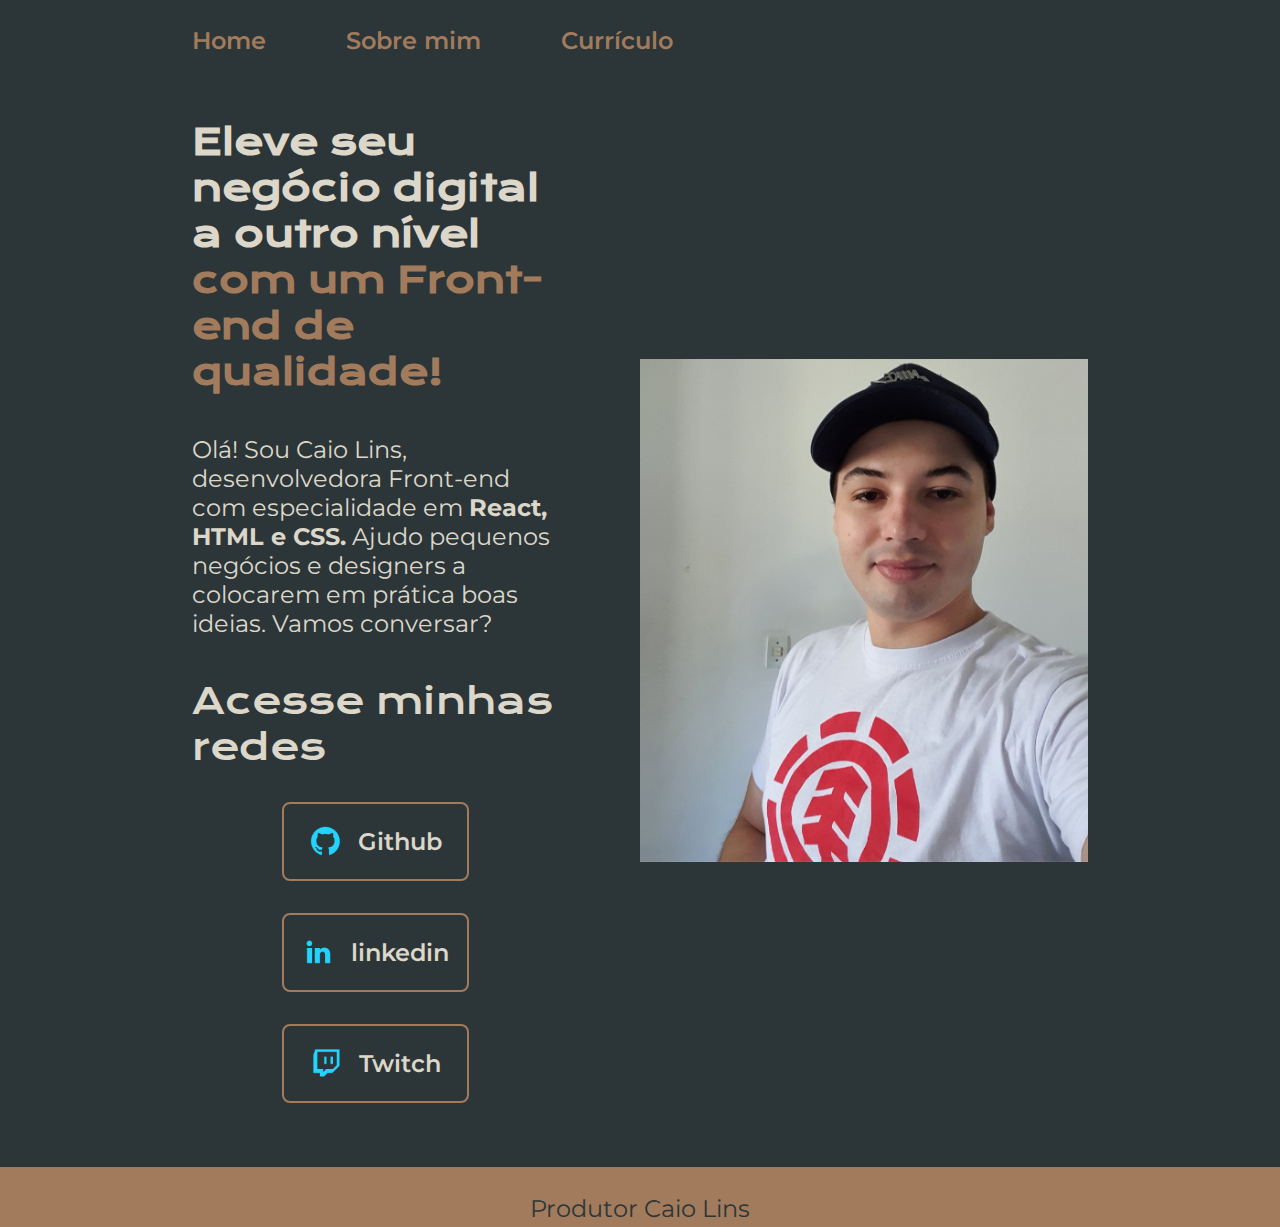
<file: index.html>
<!DOCTYPE html>
<html lang="pt-br">

<head>
    <meta charset="UTF-8">
    <meta http-equiv="X-UA-Compatible" content="IE=edge">
    <meta name="viewport" content="width=device-width, initial-scale=1.0">
    <title>Portifolio</title>
    <link rel="stylesheet" href="./style/style.css">
    
</head>

<body>
    
    <header class="cabecalho">
        <nav class="cabecalho_manu">
            <a class="cabecalho_manu_link" href="index.html">Home</a>
            <a class="cabecalho_manu_link" href="sobre-mim.html">Sobre mim</a>
            <a class="cabecalho_manu_link" href="curriculo.html">Currículo</a>
        </nav>
     
    </header>

    <main class="apresentacao">
        <section class="apresentacao__conteudo">
            <h1 class="apresentacao__conteudo__titulo">Eleve seu negócio digital a outro nível <strong 
            class="titulo-destaque">com um Front-end de qualidade!
            </strong></h1>
            <p class="apresentacao__conteudo__texto">Olá! Sou Caio Lins, desenvolvedora
            Front-end com especialidade em <strong class="distaque"> React, HTML e
            CSS.</strong> Ajudo pequenos negócios e designers a
            colocarem em prática boas ideias. Vamos
            conversar?</p>
            <div class="apresentacao__links">
                <h2 class="apresentacao__links__subtitulo">Acesse minhas redes</h2>
                <a class="apresentacao__links__navegacao" href="https://github.com/">
                    <img src="./assets/github.png">
                    Github
                </a>
                <a class="apresentacao__links__navegacao" href="https://www.linkedin.com/feed/">
                    <img src="./assets/linkedin.png">
                    linkedin
                </a>
                <a class="apresentacao__links__navegacao" href="https://www.twitch.tv/">
                    <img src="./assets/twitch.png">
                    Twitch
                </a>
            </div>
        </section>
        <img  class="apresentacao_imagem" src="./assets/imagem.png" alt="Foto da Joana Santos programando">
    </main>

    <footer class="rodape">
        <p >Produtor Caio Lins</p>
    </footer>
    

</body>


</html>
</file>
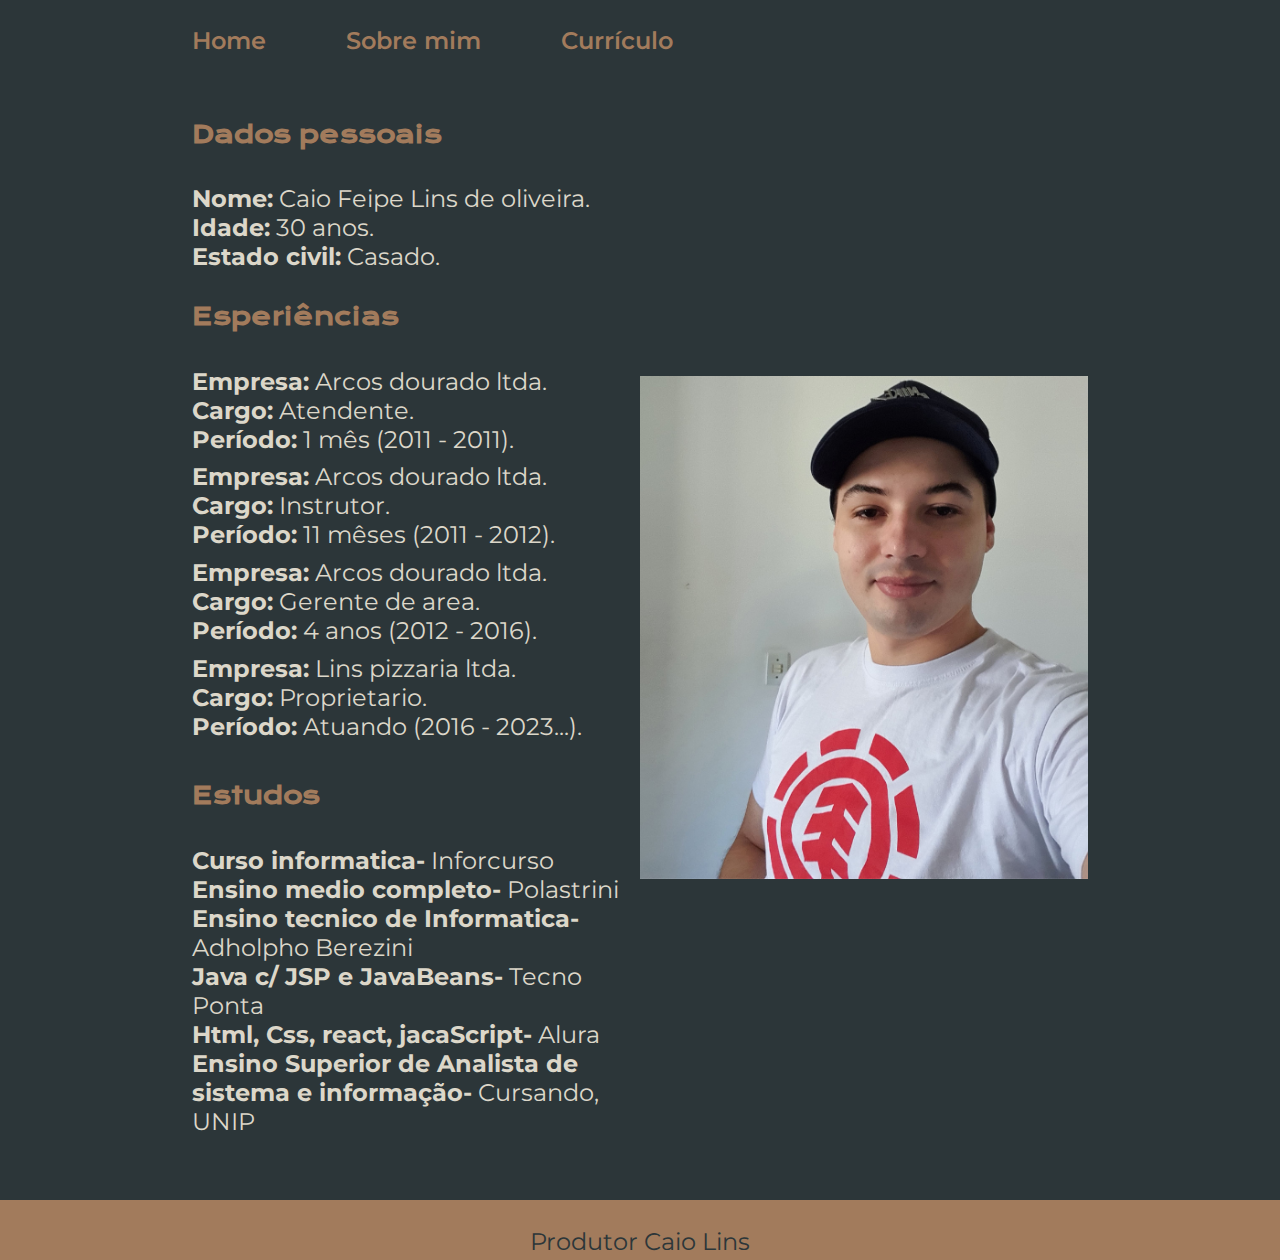
<file: curriculo.html>
<!DOCTYPE html>
<html lang="pt-br">
<head>
    <meta charset="UTF-8">
    <meta http-equiv="X-UA-Compatible" content="IE=edge">
    <meta name="viewport" content="width=device-width, initial-scale=1.0">
    <title>Corriculo</title>
    <link rel="stylesheet" href="./style/style.css">
    <link rel="stylesheet" href="./style/style_curriculo.css">
</head>
<body>

    <header class="cabecalho">
        <nav class="cabecalho_manu">
            <a class="cabecalho_manu_link" href="index.html">Home</a>
            <a class="cabecalho_manu_link" href="sobre-mim.html">Sobre mim</a>
            <a class="cabecalho_manu_link" href="curriculo.html">Currículo</a>
        </nav>
     
    </header>

    <main class= "curriculo_apresentacao">
        <section class="curriculo_apresentacao_conteudo">

            <h1 class="curriculo_apresentacao_titulo"><strong>Dados pessoais</strong></h1>

            <div class="curriculo_apresentacao_dados">
                <p><strong>Nome:</strong> Caio Feipe Lins de oliveira.</p>
                <p><strong>Idade:</strong> 30 anos.</p>
                <p><strong>Estado civil:</strong> Casado.</p>
            </div>

            <h2 class="curriculo_apresentacao_titulo"><strong>Esperiências</strong></h2>

            <div class="curriculo_apresentacao_dados">
                <p><strong>Empresa:</strong> Arcos dourado ltda.</p>
                <p><strong>Cargo:</strong> Atendente.</p>
                <p class="curriculo_apresentacao_dados_espaco"><strong>Período:</strong> 1 mês (2011 - 2011).</p>
               

                <p><strong>Empresa:</strong> Arcos dourado ltda.</p>
                <p><strong>Cargo:</strong> Instrutor.</p>
                <p class="curriculo_apresentacao_dados_espaco"><strong>Período:</strong> 11 mêses (2011 - 2012).</p>

                <p><strong>Empresa:</strong> Arcos dourado ltda.</p>
                <p><strong>Cargo:</strong> Gerente de area.</p>
                <p class="curriculo_apresentacao_dados_espaco"><strong>Período:</strong> 4 anos (2012 - 2016).</p>

                <p><strong>Empresa:</strong> Lins pizzaria ltda.</p>
                <p><strong>Cargo:</strong> Proprietario.</p>
                <p class="curriculo_apresentacao_dados_espaco"><strong>Período:</strong> Atuando (2016 - 2023...).</p>
            </div>

            <h3 class="curriculo_apresentacao_titulo"><strong>Estudos</strong></h3>

            <div class="curriculo_apresentacao_dados">
                <p><strong>Curso informatica-</strong> Inforcurso</p>
                <p><strong>Ensino medio completo-</strong> Polastrini</p>
                <p><strong>Ensino tecnico de Informatica-</strong> Adholpho Berezini </p>
                <p><strong>Java c/ JSP e JavaBeans-</strong> Tecno Ponta </p>
                <p><strong>Html, Css, react, jacaScript-</strong> Alura</p>
                <p><strong>Ensino Superior de Analista de sistema e informação-</strong> Cursando, UNIP</p>
            </div>

            
        </section>
        <img class="apresentacao_imagem" src="./assets/imagem.png" alt="Foto da Joana Santos programando">
    </main>

    <footer class="rodape">
        <p >Produtor Caio Lins</p>
    </footer>

</body>
</html>
</file>
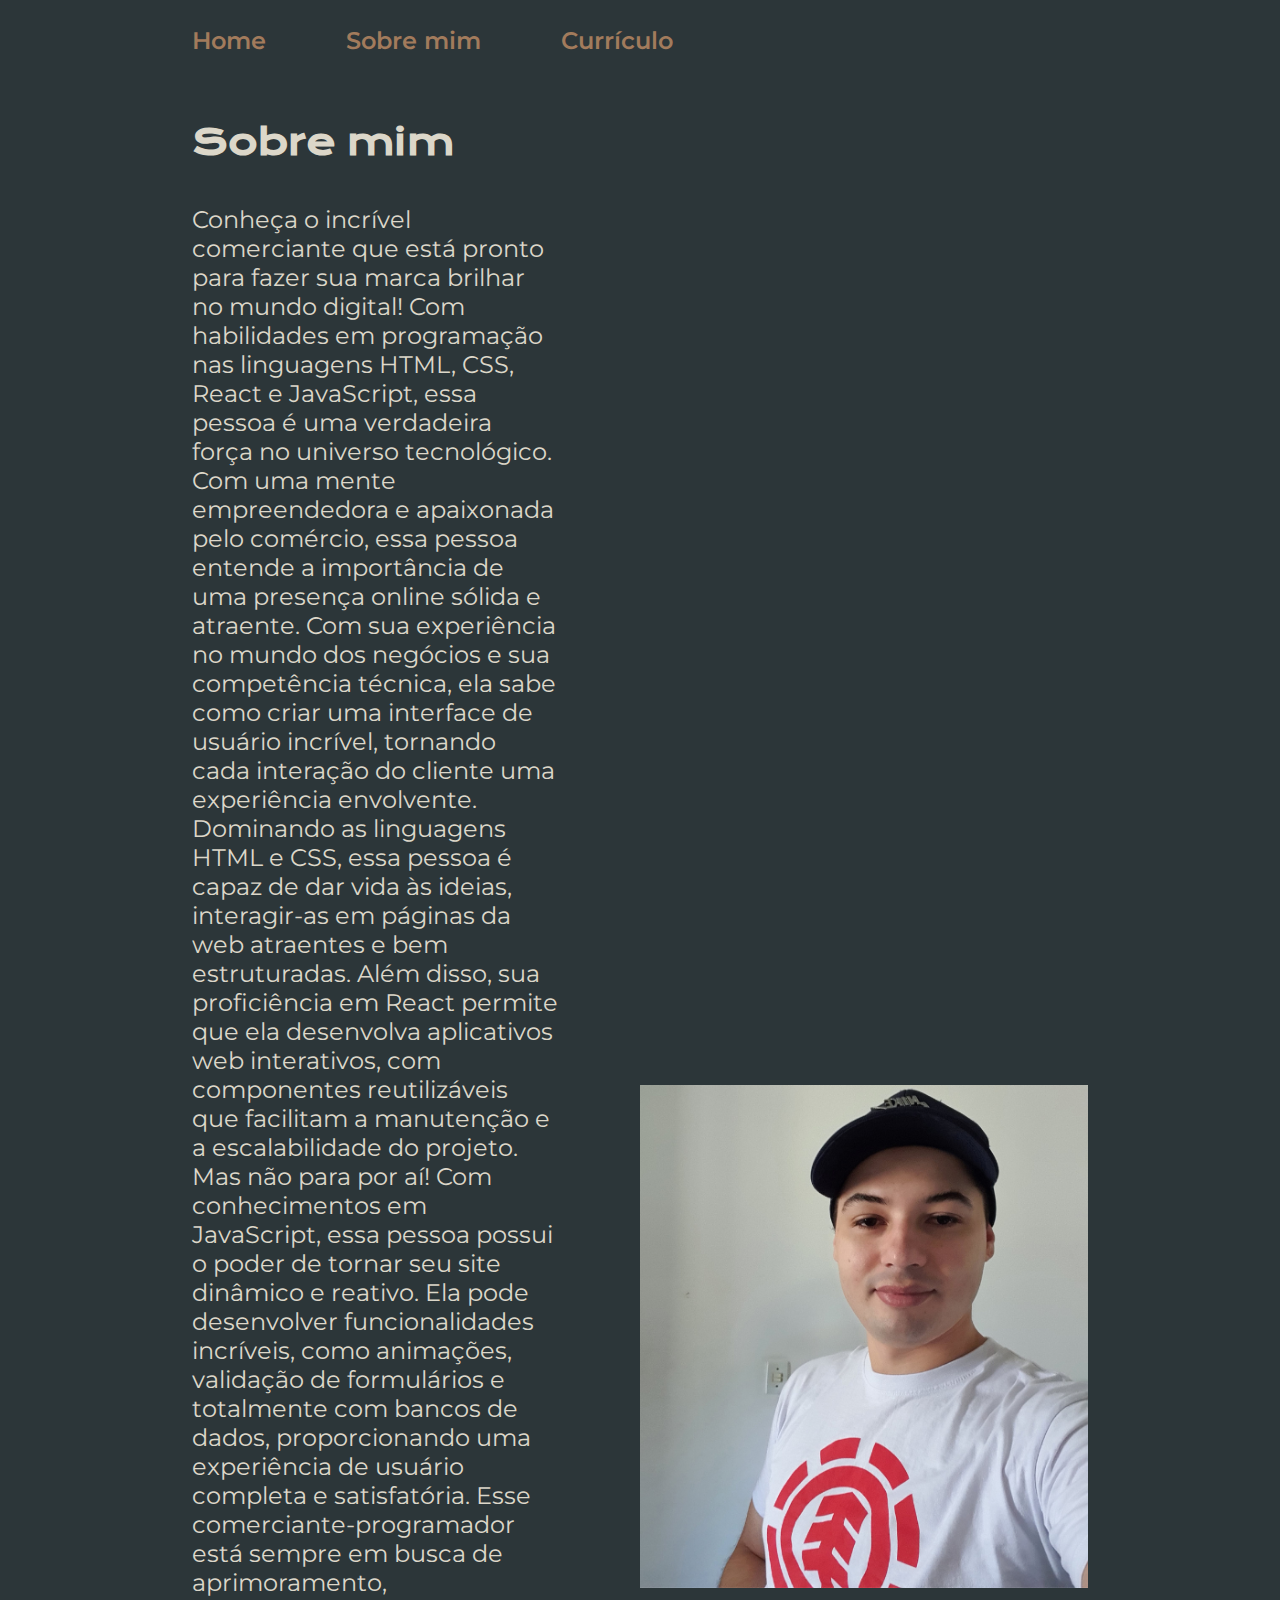
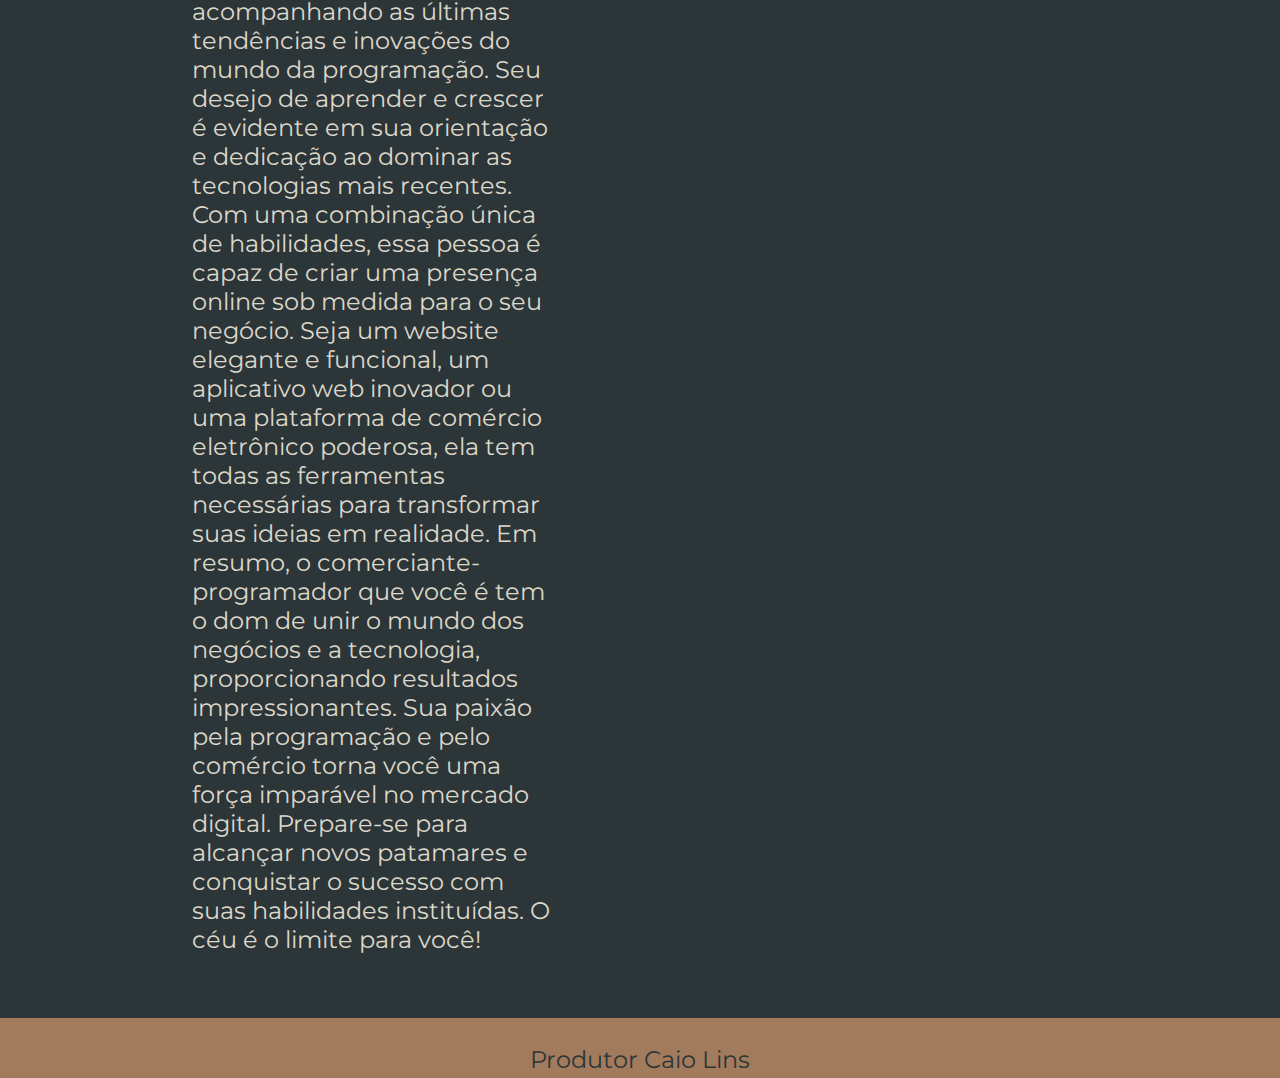
<file: sobre-mim.html>
<!DOCTYPE html>
<html lang="pt-br">
<head>
    <meta charset="UTF-8">
    <meta http-equiv="X-UA-Compatible" content="IE=edge">
    <meta name="viewport" content="width=device-width, initial-scale=1.0">
    <title>Sobre mim</title>
    <link rel="stylesheet" href="./style/style.css">
</head>
<body>
    <header class="cabecalho">
        <nav class="cabecalho_manu">
            <a class="cabecalho_manu_link" href="index.html">Home</a>
            <a class="cabecalho_manu_link" href="sobre-mim.html">Sobre mim</a>
            <a class="cabecalho_manu_link" href="curriculo.html">Currículo</a>
        </nav>
    </header>


    <main class="apresentacao">
        <section class="apresentacao__conteudo">
            <h1 class="apresentacao__conteudo__titulo">Sobre mim</h1>
            <p class="apresentacao__conteudo__texto">Conheça o incrível comerciante que está pronto para fazer sua marca brilhar no mundo   digital! Com habilidades em programação nas linguagens HTML, CSS, React e JavaScript, essa pessoa é uma verdadeira força no universo tecnológico.

                Com uma mente empreendedora e apaixonada pelo comércio, essa pessoa entende a importância de uma presença online sólida e atraente. Com sua experiência no mundo dos negócios e sua competência técnica, ela sabe como criar uma interface de usuário incrível, tornando cada interação do cliente uma experiência envolvente.
                
                Dominando as linguagens HTML e CSS, essa pessoa é capaz de dar vida às ideias, interagir-as em páginas da web atraentes e bem estruturadas. Além disso, sua proficiência em React permite que ela desenvolva aplicativos web interativos, com componentes reutilizáveis ​​que facilitam a manutenção e a escalabilidade do projeto.
                
                Mas não para por aí! Com conhecimentos em JavaScript, essa pessoa possui o poder de tornar seu site dinâmico e reativo. Ela pode desenvolver funcionalidades incríveis, como animações, validação de formulários e totalmente com bancos de dados, proporcionando uma experiência de usuário completa e satisfatória.
                
                Esse comerciante-programador está sempre em busca de aprimoramento, acompanhando as últimas tendências e inovações do mundo da programação. Seu desejo de aprender e crescer é evidente em sua orientação e dedicação ao dominar as tecnologias mais recentes.
                
                Com uma combinação única de habilidades, essa pessoa é capaz de criar uma presença online sob medida para o seu negócio. Seja um website elegante e funcional, um aplicativo web inovador ou uma plataforma de comércio eletrônico poderosa, ela tem todas as ferramentas necessárias para transformar suas ideias em realidade.
                
                Em resumo, o comerciante-programador que você é tem o dom de unir o mundo dos negócios e a tecnologia, proporcionando resultados impressionantes. Sua paixão pela programação e pelo comércio torna você uma força imparável no mercado digital. Prepare-se para alcançar novos patamares e conquistar o sucesso com suas habilidades instituídas. O céu é o limite para você!
                </p>
            
        </section>
        <img  class="apresentacao_imagem" src="./assets/imagem.png" alt="Foto da Joana Santos programando">
    </main>


    <footer class="rodape">
        <p >Produtor Caio Lins</p>
    </footer>
    
</body>
</html>
</file>
<file: style/style.css>
@import url('https://fonts.googleapis.com/css2?family=Krona+One&family=Montserrat:wght@400;600&display=swap');

:root{

    --cor-primaria:   #2c3639; 
    --cor-secudaria:  #dcd7c9;
    --cor-tercearia:  #a27b5c; 
    --cor-hover:      #3f4e4f;

    --fonte-principal:'Krona One', sans-serif;
    --fonte-secudaria:'Montserrat', sans-serif;

    --tamannho-fonte-primaria: 1.5rem;
    --tamanho-fonte-titulo: 2.25rem;


}   

*{
    margin: 0;
    padding: 0;
}

body{
  
    box-sizing: border-box;
    background-color: var(--cor-primaria);
    color: var(--cor-secudaria);
    
}

.cabecalho{
    
    padding: 2% 0% 0% 15%;
}

.cabecalho_manu{
    display: flex;
    gap: 80px;

}
.cabecalho_manu_link:hover{

    color: var(--cor-primaria);
    background-color: var(--cor-secudaria);

}

.cabecalho_manu_link{
    font-family: var(--fonte-secudaria);
    font-weight: 600;
    font-size: var(--tamannho-fonte-primaria);
    line-height: 29px;
    color: var(--cor-tercearia); 
    text-decoration: none;         
}

.apresentacao{
    margin: 5% 15%;
    display: flex;
    align-items: center;
    justify-content: space-between;
    gap: 82px;
    
}

.apresentacao__conteudo{
    width: auto;
    display: flex;
    flex-direction: column;
    gap: 40px;
}

.apresentacao__conteudo__titulo{
    font-size: var(--tamanho-fonte-titulo);
    font-family: var(--fonte-principal);
}

.titulo-destaque{
    color: var(--cor-tercearia);
}


.apresentacao__conteudo__texto{
    font-size: var(--tamannho-fonte-primaria);
    font-family: var(--fonte-secudaria);
}

.distaque:hover {
    color:var(--cor-primaria);
    background-color: var(--cor-secudaria);
}

.apresentacao__links{
    display: flex;
    flex-direction: column;
    justify-content: space-between;
    align-items: center;
    gap: 32px;
    
}
.apresentacao__links__subtitulo{
    font-family: var(--fonte-principal);
    font-weight: 400;
    font-size: var(--tamanho-fonte-titulo);
}
.apresentacao__links__navegacao {
   
    display: flex;
    align-items: center;
    justify-content: center;
    gap: 16px;
    border: 2px solid var(--cor-tercearia);
    width: 50%;
    text-align: center;
    border-radius: 8px;
    font-size: var(--tamannho-fonte-primaria);
    font-weight: 600;
    padding: 21.5px 0;
    text-decoration: none;
    color: var(--cor-secudaria);
    font-family: var(--fonte-secudaria);
}
.apresentacao__links__navegacao:hover{
    color: var(--cor-primaria);
    background-color:var(--cor-hover);
    
}

.apresentacao_imagem{

    width: 50%;

}

.rodape{
   color: var(--cor-primaria);
   background-color: var(--cor-tercearia);
   font-family: var(--fonte-secudaria);
   font-weight: 400;
   font-size: var(--tamannho-fonte-primaria);
   line-height: 36px;
   text-align: center;
   padding: var(--tamannho-fonte-primaria) 0% 0% 0%;    

   display: flex;
   justify-content: center;
}

@media (max-width: 1200px) {

    body{ 

        background-color: #000; 

    }


    .cabecalho{

        padding: 10%;
        
    }

    .cabecalho_manu{

        justify-content: center;

    }

    .apresentacao{    

        padding: 5%;
        flex-direction: column-reverse;
        justify-content: space-between;
               
    }

    .apresentacao__conteudo{

        width: auto;

    }


}

@media (max-width: 768px) {

    body{ 

        background-color: #000; 
        padding: 0% 0%;
       

    }


    .cabecalho{

        padding: 10% 5%;
        
    }

    .cabecalho_manu{

        gap: 40px;
        justify-content: center;
        

    }

    .cabecalho_manu_link{       
        
        font-size: 0.9rem;
           
    }

    .apresentacao{    

        padding: 1%;
        flex-direction: column-reverse;
        justify-content: space-between;
               
    }
    

    .apresentacao__conteudo{

        width: auto;
        
        

    }

    .apresentacao__conteudo__titulo{

        font-size: 1rem;

    }

    .apresentacao__conteudo__texto{
        font-size: 0.9rem;
        
    }

    .apresentacao__links__subtitulo{

        font-size: 1rem;
    }

    .apresentacao__links__navegacao{
                        
        
        gap: 5px;
        border-radius: 8px;
        font-size: 0.9rem;       
        padding: 10px 0;
              
        
    }

}
</file>
<file: style/style_curriculo.css>
@import url('https://fonts.googleapis.com/css2?family=Krona+One&family=Montserrat:wght@400;600&display=swap');

:root{

    --cor-primaria:   #2c3639; 
    --cor-secudaria:  #dcd7c9;
    --cor-tercearia:  #a27b5c; 
    --cor-hover:      #3f4e4f;

    --fonte-principal:'Krona One', sans-serif;
    --fonte-secudaria:'Montserrat', sans-serif;

    --tamannho-fonte-primaria: 1.5rem;


}  

*{
    margin: 0;
    padding: 0;
}

.curriculo_apresentacao{
   
    margin: 5% 15%;
    display: flex;
    align-items: center;
    justify-content: space-between;
    
    
}

.curriculo_apresentacao_conteudo{
    
    width: 50%;
    display: flex;
    flex-direction: column;
    gap: 30px;
}

.curriculo_apresentacao_titulo{

    color: var(--cor-tercearia);
    font-family: var(--fonte-principal);
    font-weight: 400;
    font-size: var(--tamannho-fonte-primaria);
    margin: 0% 0% 1% 0%;

}

.curriculo_apresentacao_dados{

font-size: var(--tamannho-fonte-primaria);
font-family: var( --fonte-secudaria);

}

.curriculo_apresentacao_dados_espaco{
   
    padding: 0% 0% 2% 0%; 

}

@media (max-width: 1200px) {

    body{ 
        background-color: #000; 
    }

    .curriculo_apresentacao{   
        padding: 5%;
        flex-direction: column-reverse;
        justify-content: space-between;               
    }
    .curriculo_apresentacao_conteudo{
        width: auto;
    }

    .curriculo_apresentacao_titulo{

        font-size: 1rem;
    
    }

    .curriculo_apresentacao_dados{

        font-size: 0.9rem;
        
     }
  
    
}
</file>
